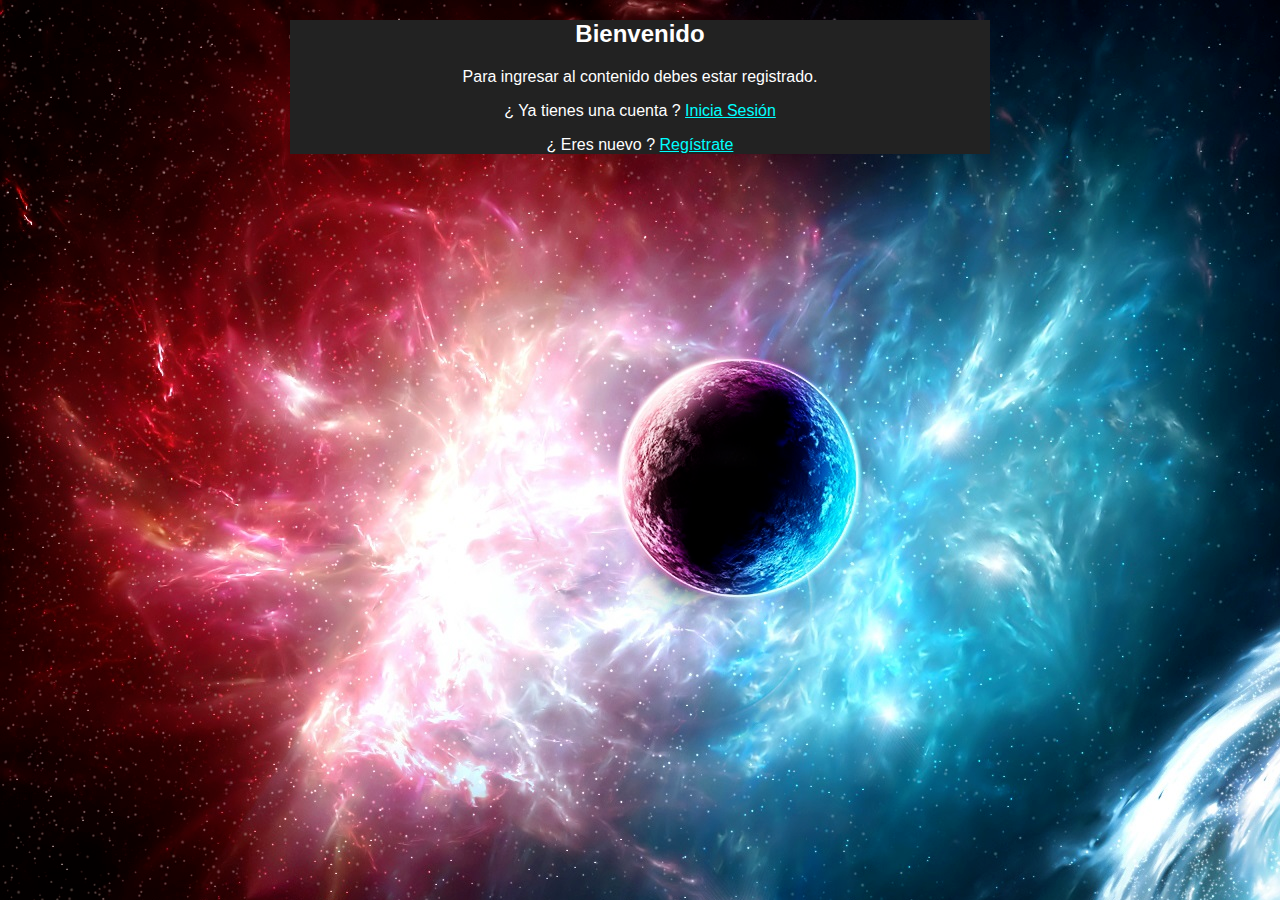
<file: index.html>
<!DOCTYPE html>
<html lang="es">
<head>
	<meta charset="UTF-8">
	<meta name="viewport" content="width=device-width, initial-scale=1.0">
	<link rel="stylesheet" href="css/main.css">
	<title>Index Micrositio</title>
</head>
<body>
	<form>
		<h2>Bienvenido</h2>
		<p>Para ingresar al contenido debes estar registrado.</p>
		<p>¿ Ya tienes una cuenta ? <a href="paginas/login.html">Inicia Sesión</a></p> 
		<p>¿ Eres nuevo ? <a href="paginas/registro.html">Regístrate</a></p> 
	</form>	
</body>
<script src="js/main.js"></script>
</html>
</file>
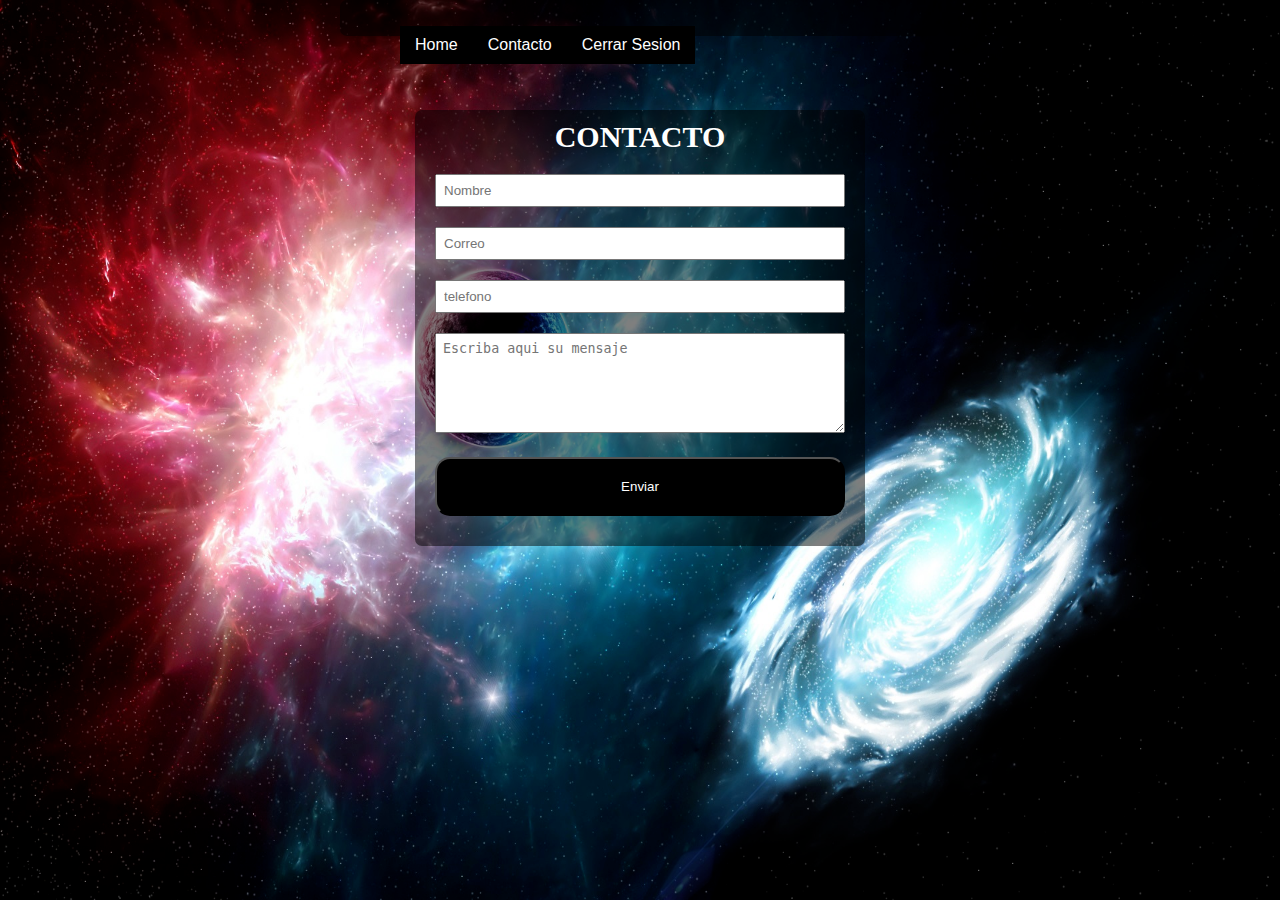
<file: paginas/contacto.html>
<!doctype html>
<html>

<head>
	<meta charset="utf-8">
	<title>Contacto</title>
	<link rel="stylesheet" href="../css/contacto.css">
</head>

<body>
	<form class="formulario_contenido">
		<div  id="header" class="header-container">
			<ul class="nav">
				<li><a href="contenido.html">Home</a> </li>
				<li><a href="contacto.html">Contacto</a> </li>
				<li><a href="login.html">Cerrar Sesion</a> </li>			
			</ul>			
		</div>
	</form><br><br><br>
	<form>
		<h2>CONTACTO</h2>
		<input type="text" name="nombre" placeholder="Nombre" required>
		<input type="text" name="correo" placeholder="Correo" required>
		<input type="text" name="telefono" placeholder="telefono" required>
		<textarea name="mensaje" placeholder="Escriba aqui su mensaje" required></textarea>
		<button type="submit" id="boton_contacto">Enviar</button>	
	</form>  
</body>
</html>
</file>
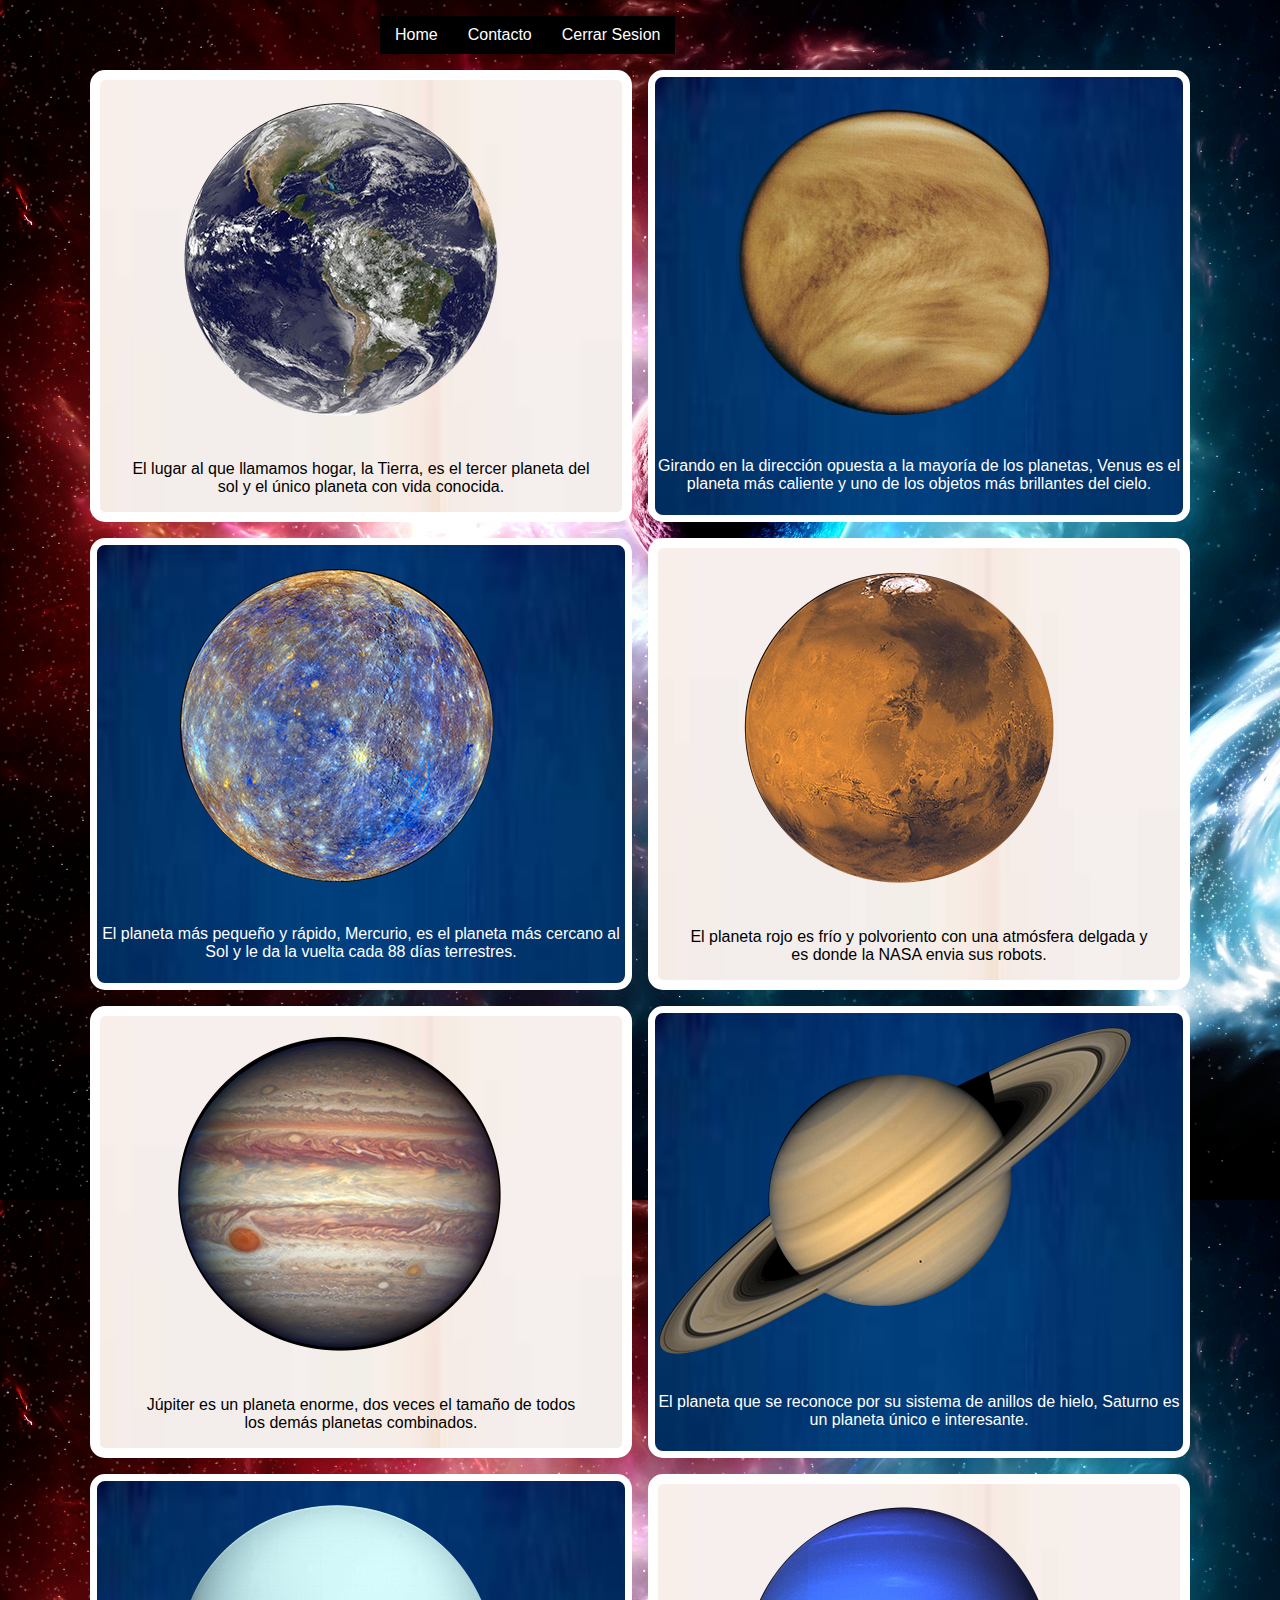
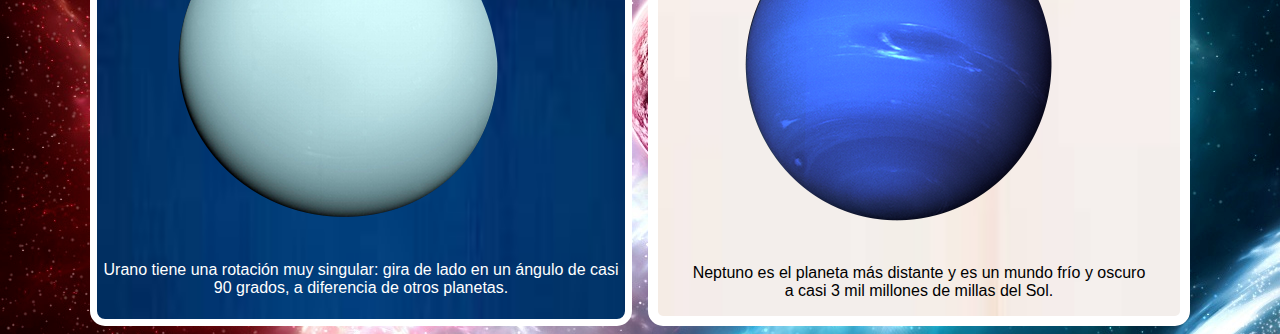
<file: paginas/contenido.html>
<!doctype html>
<html>

<head>
  <meta charset="utf-8">
  <title>Contenido</title>
  <link rel="stylesheet" href="../css/main.css">
</head>

<body>
	<form class="formulario_contenido">
		<div  id="header" class="header-container">
			<ul class="nav">		
				<li><a href="contenido.html">Home</a> </li>
				<li><a href="contacto.html">Contacto</a> </li>
				<li><a href="login.html">Cerrar Sesion</a> </li>				
			</ul>			
		</div>
	</form><br><br><br>
	<div class="grupo_planetas">
		<div class="container-tierra">
			<img src="../img/earth.png">
			<p class="p1">El lugar al que llamamos hogar, la Tierra, es el tercer planeta del<br> sol y el único planeta con vida conocida.</p>			
		</div>
		<div class="container-venus">
			<img src="../img/venus.png">
			<p class="p2">Girando en la dirección opuesta a la mayoría de los planetas, Venus es el planeta más caliente y uno de los objetos más brillantes del cielo.</p>		
		</div>
		<div class="container-mercurio">
			<img src="../img/mercurio.png">
			<p class="p2">El planeta más pequeño y rápido, Mercurio, es el planeta más cercano al Sol y le da la vuelta cada 88 días terrestres.</p>		
		</div>
		<div class="container-marte">
			<img src="../img/mars.png">
			<p class="p1">El planeta rojo es frío y polvoriento con una atmósfera delgada y<br> es donde la NASA envia sus robots.</p>			
		</div>
		<div class="container-jupiter">
			<img src="../img/jupiter.png">
			<p class="p1">Júpiter es un planeta enorme, dos veces el tamaño de todos<br> los demás planetas combinados.</p>			
		</div>
		<div class="container-saturno">
			<img src="../img/saturn.png">
			<p class="p2">El planeta que se reconoce por su sistema de anillos de hielo, Saturno es un planeta único e interesante.</p>			
		</div>
		<div class="container-urano">
			<img src="../img/uranus.png">
			<p class="p2">Urano tiene una rotación muy singular: gira de lado en un ángulo de casi 90 grados, a diferencia de otros planetas.</p>			
		</div>
		<div class="container-neptuno">
			<img src="../img/neptune.png">
			<p class="p1">Neptuno es el planeta más distante y es un mundo frío y oscuro<br>a casi 3 mil millones de millas del Sol.</p>			
		</div>
	</div>  
</body>
</html>
</file>
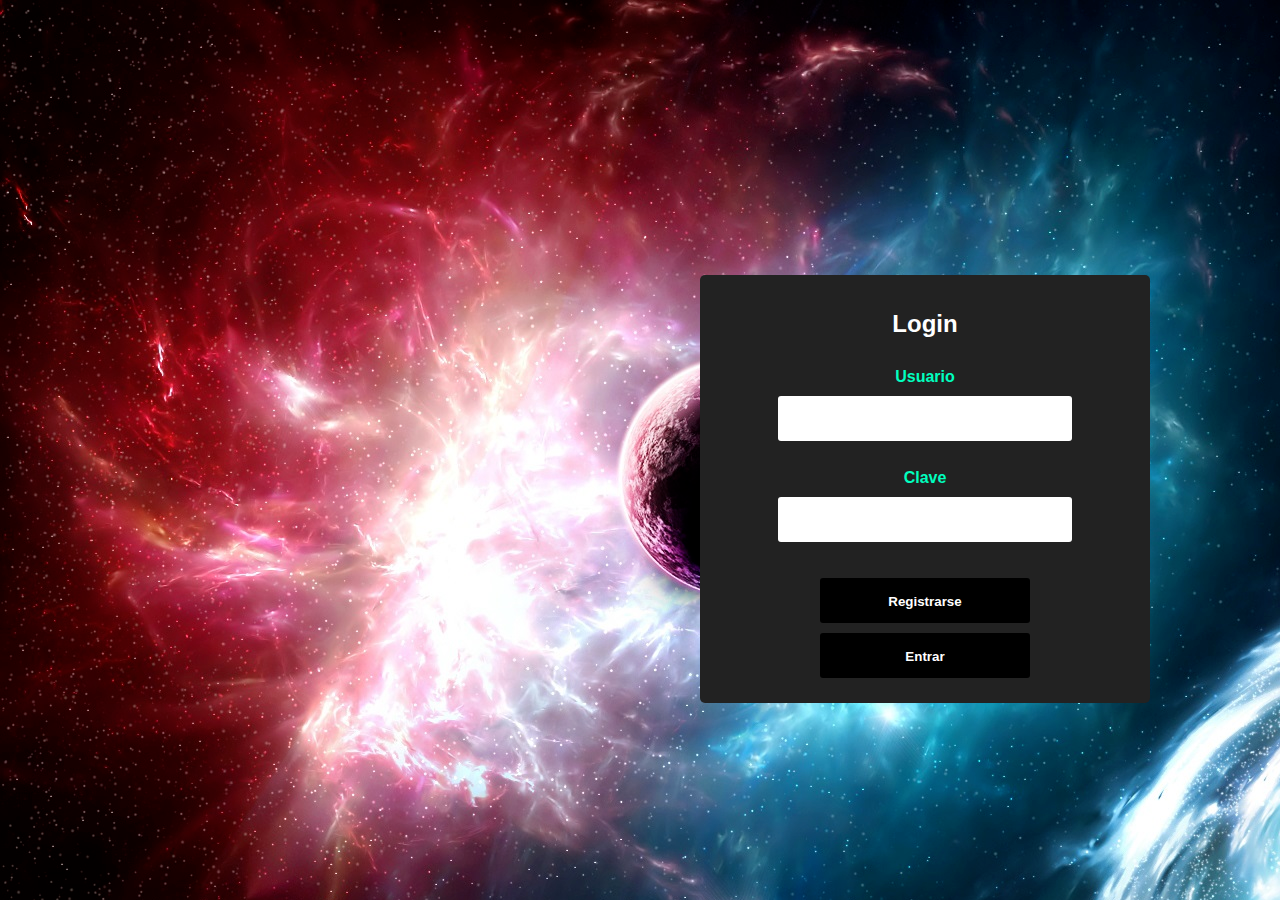
<file: paginas/login.html>
<!DOCTYPE html>
<html>
<head>
  <meta charset="utf-8">
  <title>Inicio de sesion</title>
  <link rel="stylesheet" href="../css/main.css">
</head>
<body>
  <form method="post" class="login" id="login">
    <h2>Login</h2>    
    <div>
      <label for="usuario" class="formulario__label">Usuario</label>
      <input required type="text" class="formulario__input" name="usuario" id="usuario">
    </div><br>
    <div>
      <label for="contrasena" class="formulario__label">Clave</label>
      <input required type="password" class="formulario__input" name="contrasena" id="contrasena">
    </div>
    <div><br><br>
     <a href="registro.html"><button type="button" class="formulario__btn">Registrarse</button></a>
     <input type="submit" class="formulario__btn" onclick="procesarDatos()" value="Entrar" />
   </div>
 </form>
 <script src="../js/login.js"></script>
</body>
</html>
</file>
<file: css/main.css>
* {
    box-sizing: border-box;
}

body {
    font-family: 'Helvética', sans-serif;
    
    background-image: url('../img/space.png');
}
form{
    margin: 0 auto;
    width: 700px;
    background-color: #222;
    text-align: center;
}

main {
    max-width: 800px;
    width: 90%;
    margin: auto;
    padding: 40px;
}

.formulario {
    display: grid;
    grid-template-columns: 1fr 1fr;
    gap: 20px;
}

.formulario__label {
    display: block;
    font-weight: 700;
    padding: 10px;
    cursor: pointer;
    color: #00ffbf;
}

.formulario__grupo-input {
    position: relative;
}
.formulario__select{
    width: 70%;
    background: #fff;
    border: 3px solid transparent;
    border-radius: 3px;
    height: 45px;
    line-height: 45px;
    padding: 0 40px 0 10px;
    transition: .3s ease all;
}
.formulario__input{
    width: 70%;
    background: #fff;
    border: 3px solid transparent;
    border-radius: 3px;
    height: 45px;
    line-height: 45px;
    padding: 0 40px 0 10px;
    transition: .3s ease all;
}

.formulario__input:focus {
    border: 3px solid #0075FF;
    outline: none;
    box-shadow: 3px 0px 30px rgba(163,163,163, 0.4);
}

.formulario__input-error {
    font-size: 12px;
    margin-bottom: 0;
    display: none;
}

.formulario__input-error-activo {
    display: block;
}

.formulario__validacion-estado {
    position: absolute;
    right: 80px;
    bottom: 15px;
    z-index: 100;
    font-size: 16px;
    opacity: 0;
}

.formulario__checkbox {
    margin-right: 10px;
}
 
.formulario__mensaje,
#formulario__mensaje-exito {
    grid-column: span 2;
}

.formulario__mensaje {
    height: 45px;
    line-height: 45px;
    background: #F66060;
    padding: 0 15px;
    border-radius: 3px;
    display: none;
}

.formulario__mensaje-activo {
    display: block;
}

.formulario__mensaje p {
    margin: 0;
}

.formulario__grupo-btn-enviar {
    display: flex;
    flex-direction: column;
    align-items: center;
}

.formulario__btn {
    height: 45px;
    margin-bottom: 10px;
    line-height: 45px;
    width: 50%;
    background: #000;
    color: #fff;
    font-weight: bold;
    border: none;
    border-radius: 3px;
    cursor: pointer;
    transition: .1s ease all;
}

.formulario__btn:hover {
    box-shadow: 3px 0px 30px rgba(163,163,163, 1);
}

.formulario__mensaje-exito {
    font-size: 14px;
    color: #119200;
    display: none;
}

.formulario__mensaje-exito-activo {
    display: block;
}

/* ----- -----  Estilos para Validacion ----- ----- */
.formulario__grupo-correcto .formulario__validacion-estado {
    color: #1ed12d;
    opacity: 1;
}

.formulario__grupo-incorrecto .formulario__label {
    color: #bb2929;
}

.formulario__grupo-incorrecto .formulario__validacion-estado {
    color: #bb2929;
    opacity: 1;
}

.formulario__grupo-incorrecto .formulario__input {
    border: 3px solid #bb2929;
}

h2,p{
    color: white;
}
a{
    color: cyan;
}
.login {
    border-radius: 5px;
    padding: 15px;
    width: 450px;
    position: absolute;
    top: 275px;
    left: 700px;
}
.formulario_contenido{
    margin: auto;    
    width: 600px;
    font-family: Arial,Helvetica,sans-serif;
}
ul, ol {
    list-style: none;
}
.nav li a{
    background-color: #000;
    color: #FFF;
    text-decoration: none;
    padding: 10px 15px;
    display: block;
}
.nav > li {
    float: left;
}
.grupo_planetas{
    display: grid;
    grid-template-columns: 1fr 1fr;
    gap: 20px;
    margin: auto;
    float: center;
    width: 1100px;
    display: grid;
    grid-gap: 1rem;

    /*background-color: #FFF;*/
}
.container-tierra,
.container-neptuno,
.container-jupiter,
.container-marte{
    background-image: url('../img/fondo.jpg');
    background-repeat: no-repeat;
    background-size: 550px 1500px;
    border: 10px solid white;
    border-radius: 15px;
}
.container-venus,
.container-mercurio,
.container-saturno,
.container-urano{
    background-image: url('../img/fondo1.jpg');
    background-repeat: no-repeat;
    background-size: 550px 1500px;
    border: 7px solid white;
    border-radius: 15px;
}
.p1 {
    color: black;
    text-align: center;
}
.p2{
    color: white;
    text-align: center;
}
</file>
<file: css/contacto.css>
body{
	background-image: url('../img/space.png');
	background-size: 100vw 100vh;
	background-attachment: fixed;
	margin: 0;
}
form{
    width: 450px;
    margin: auto;
    background: rgba(0,0,0,0.5);
    padding: 10px 20px;
    box-sizing: border-box;
    margin-top: 20px;
    border-radius: 7px;
}
h2{
	color: #fff;
	text-align: center;
	margin: 0;
	font-size:30px;
	margin-bottom: 20px; 
}
input, textarea,button{
	width: 100%;
	margin-bottom: 20px;
	padding: 7px;
	box-sizing: border-box;
}
input:focus{
	border: 3px solid #0075FF;
    outline: none;
    box-shadow: 3px 0px 30px rgba(163,163,163, 0.4);
}
textarea:focus{
	border: 3px solid #0075FF;
    outline: none;
    box-shadow: 3px 0px 30px rgba(163,163,163, 0.4);
}
textarea{
	min-height: 100px;
	max-height: 200px;
	max-width: 100%;
}
#boton_contacto{
	background: #000;
	color: #fff;
	padding: 20px;
	border-radius: 15px;
}
#boton_contacto:hover{
	box-shadow: 3px 0px 30px rgba(163,163,163, 1);
}
.formulario_contenido{
    margin: auto;    
    width: 600px;
    font-family: Arial,Helvetica,sans-serif;
}
ul, ol {
    list-style: none;
}
.nav li a{
    background-color: #000;
    color: #FFF;
    text-decoration: none;
    padding: 10px 15px;
    display: block;
}
.nav > li {
    float: left;
}
</file>
